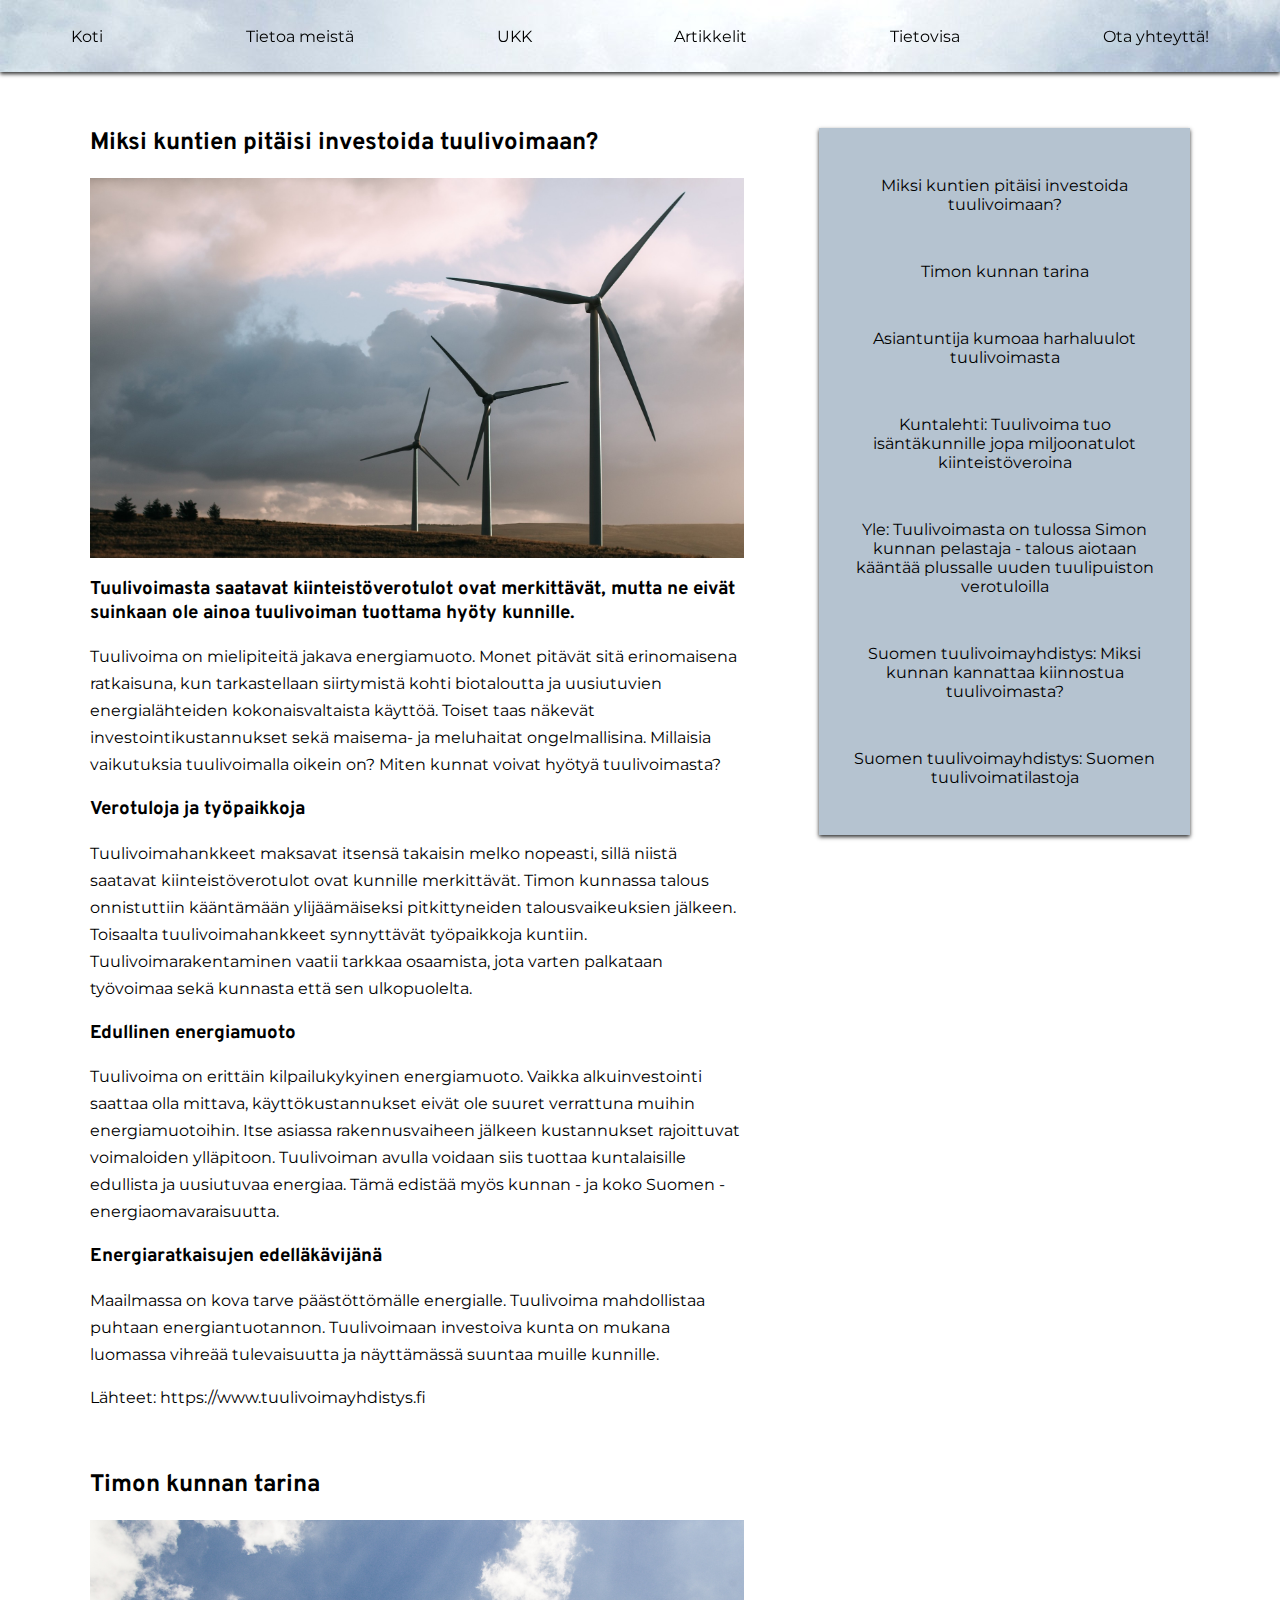
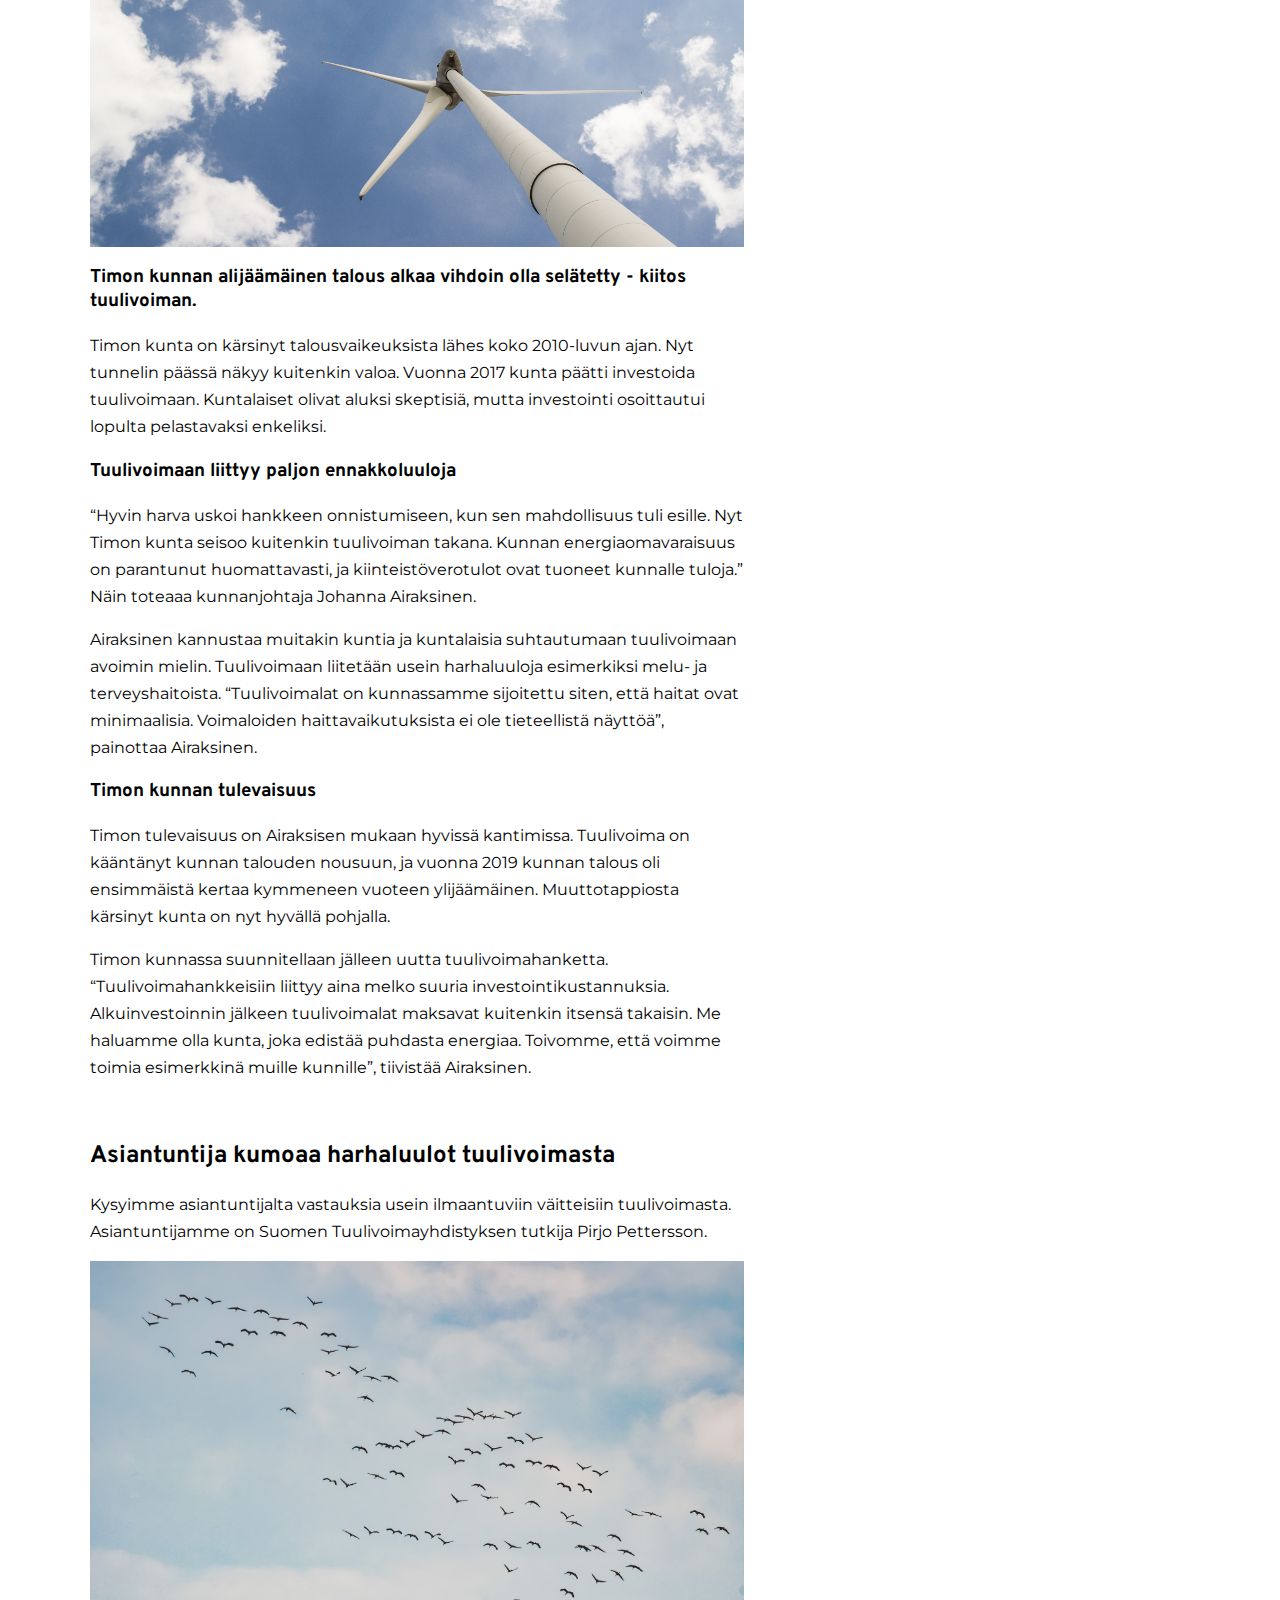
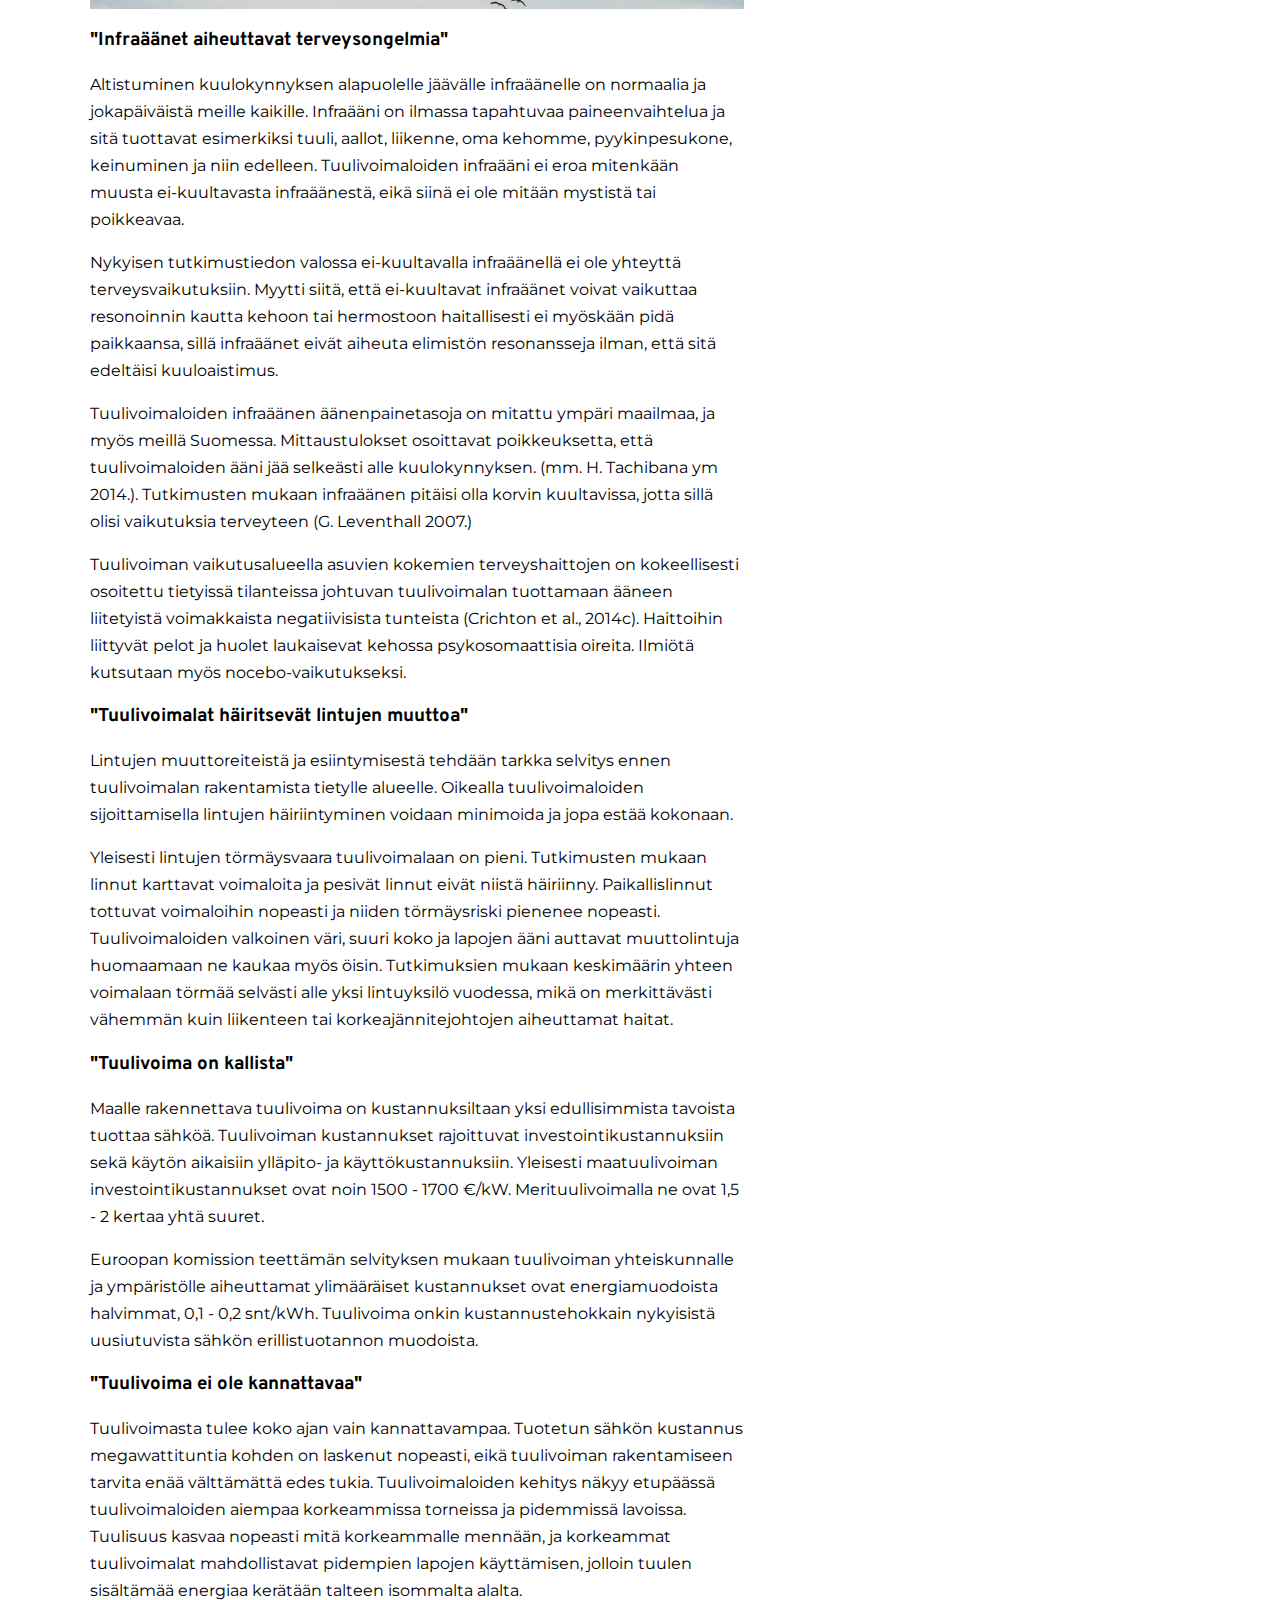
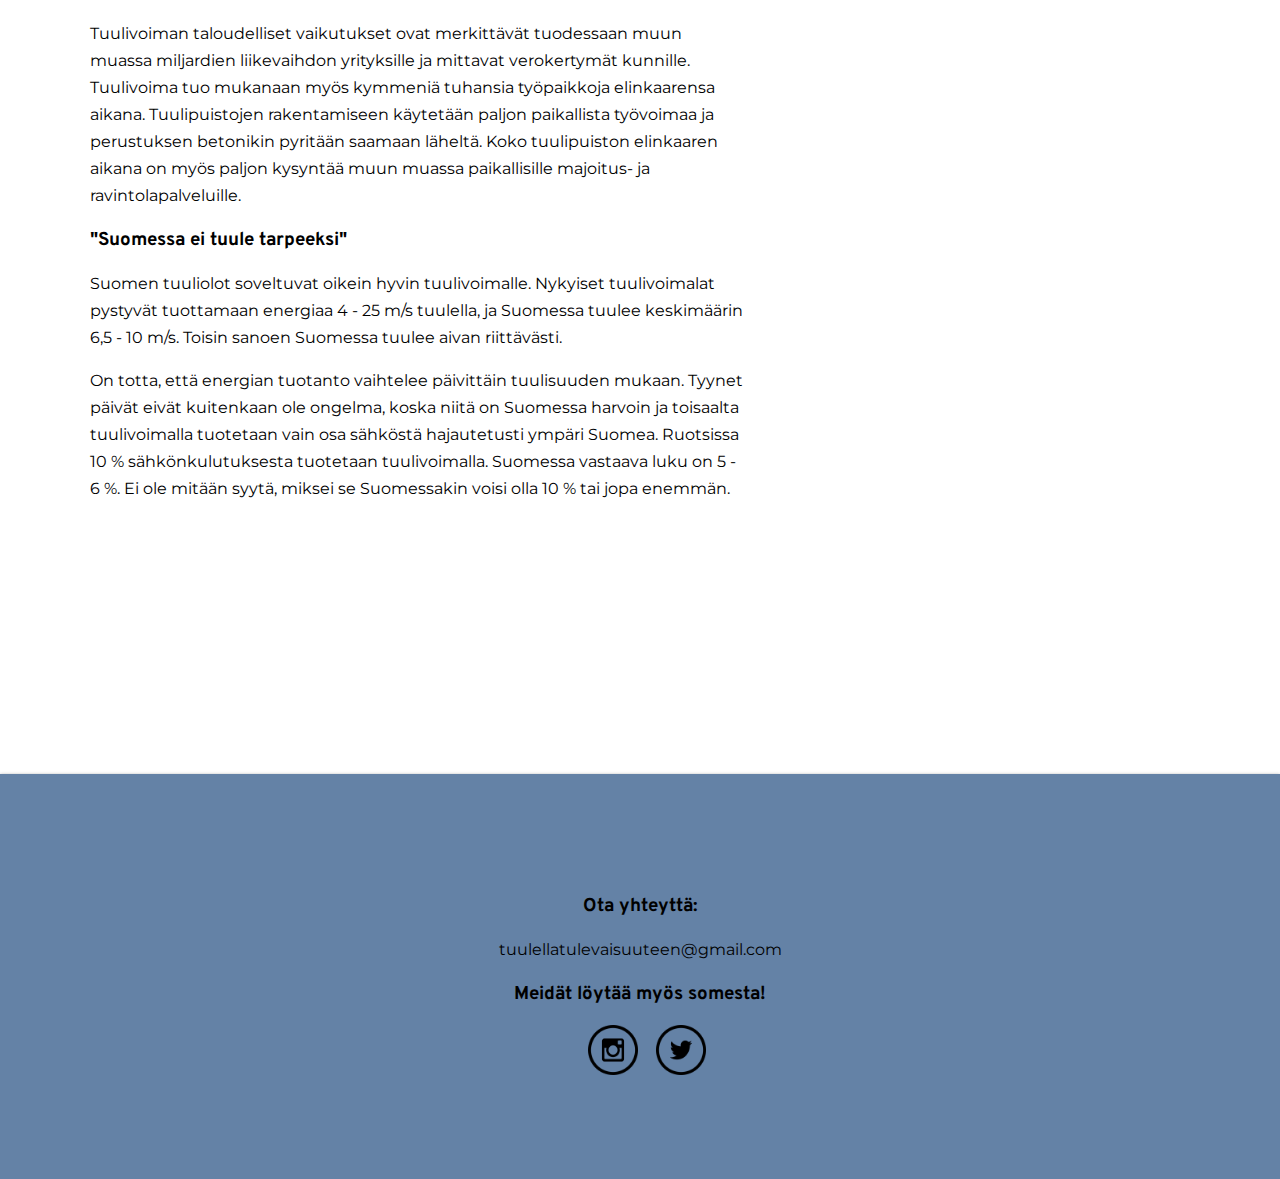
<file: artikkelit.html>
<!DOCTYPE HTML>
<html>

 <head>
    <link rel="stylesheet" type="text/css" href="styles.css" />
    <link href="https://fonts.googleapis.com/css2?family=Montserrat:ital,wght@0,100;0,200;0,300;0,400;0,500;0,600;0,700;0,800;0,900;1,100;1,200;1,300;1,400;1,500;1,600;1,700;1,800;1,900&family=Overpass:ital,wght@0,100;0,200;0,300;1,100;1,200;1,300&display=swap" rel="stylesheet">
    <meta name="viewport" content="width=device-width, initial-scale=1.0">
    <meta http-equiv="content-type" content="text/html; charset=utf-8"/>
     <link rel='icon' href='favicon.ico' type='image/x-icon'/>
     <title>Artikkelit</title>
 </head>

  <body>

     <header>
        <nav id="nav1">
            <div><a href="index.html">Koti</a></div>
            <div><a href="info.html">Tietoa meistä</a></div>
            <div><a href="ukk.html">UKK</a></div>
            <div><a href="artikkelit.html">Artikkelit</a></div>
            <div><a href="tietovisa.html">Tietovisa</a></div>
            <div><a href="#footercontent">Ota yhteyttä!</a></div>
          </nav>
     </header>

     <script>
        $(document).ready(function(){
        $("a").on('click', function(event) {
  
          if (this.hash !== "") {
            event.preventDefault();
  
            var hash = this.hash;
  
            $('html, body').animate({
              scrollTop: $(hash).offset().top
            }, 5000, function(){
  
              window.location.hash = hash;
            });
          }
        });
      });
      </script>

<div id="navBox">
  <div><a href="#artikkeli1">Miksi kuntien pitäisi investoida tuulivoimaan?</a></div>
  <div><a href="#artikkeli2">Timon kunnan tarina</a></div>  
  <div><a href="#artikkeli3">Asiantuntija kumoaa harhaluulot tuulivoimasta</a></div>
  <div><a href="https://kuntalehti.fi/uutiset/talous/tuulivoima-tuo-isantakunnille-jopa-miljoonatulot-kiinteistoveroina/">Kuntalehti: Tuulivoima tuo isäntäkunnille jopa miljoonatulot kiinteistöveroina</a></div>
  <div><a href="https://yle.fi/uutiset/3-11111607">Yle: Tuulivoimasta on tulossa Simon kunnan pelastaja - talous aiotaan kääntää plussalle uuden tuulipuiston verotuloilla</a></div>
  <div><a href="https://www.tuulivoimayhdistys.fi/tietoa-tuulivoimasta/tietopankki-tiiviisti-tarkeista-kysymyksista/tuulivoiman-hyodyt-kunnalle">Suomen tuulivoimayhdistys: Miksi kunnan kannattaa kiinnostua tuulivoimasta?</a></div>
  <div><a href="https://www.tuulivoimayhdistys.fi/tietoa-tuulivoimasta/tilastot">Suomen tuulivoimayhdistys: Suomen tuulivoimatilastoja</a></div>
</div>

      <div id="artikkelit">
        <div id="artikkeli1">
          <h2>Miksi kuntien pitäisi investoida tuulivoimaan?</h2>
          <img src="Kuvat/kunnanvoimala.jpg" id="kunnanvoimala" alt="Tuulivoimalat pellolla">
          <h3>Tuulivoimasta saatavat kiinteistöverotulot ovat merkittävät, mutta ne eivät suinkaan ole ainoa tuulivoiman tuottama hyöty kunnille.
          </h3>
          <p>Tuulivoima on mielipiteitä jakava energiamuoto. Monet pitävät sitä erinomaisena ratkaisuna, kun tarkastellaan siirtymistä kohti biotaloutta ja uusiutuvien energialähteiden kokonaisvaltaista käyttöä. Toiset taas näkevät investointikustannukset sekä maisema- ja meluhaitat ongelmallisina. Millaisia vaikutuksia tuulivoimalla oikein on? Miten kunnat voivat hyötyä tuulivoimasta?
          </p>
          <h3>Verotuloja ja työpaikkoja
          </h3>
          <p>Tuulivoimahankkeet maksavat itsensä takaisin melko nopeasti, sillä niistä saatavat kiinteistöverotulot ovat kunnille merkittävät. Timon kunnassa talous onnistuttiin kääntämään ylijäämäiseksi pitkittyneiden talousvaikeuksien jälkeen. Toisaalta tuulivoimahankkeet synnyttävät työpaikkoja kuntiin. Tuulivoimarakentaminen vaatii tarkkaa osaamista, jota varten palkataan työvoimaa sekä kunnasta että sen ulkopuolelta. 
          </p>
          <h3>Edullinen energiamuoto
          </h3>
          <p>Tuulivoima on erittäin kilpailukykyinen energiamuoto. Vaikka alkuinvestointi saattaa olla mittava, käyttökustannukset eivät ole suuret verrattuna muihin energiamuotoihin. Itse asiassa rakennusvaiheen jälkeen kustannukset rajoittuvat voimaloiden ylläpitoon. Tuulivoiman avulla voidaan siis tuottaa kuntalaisille edullista ja uusiutuvaa energiaa. Tämä edistää myös kunnan - ja koko Suomen - energiaomavaraisuutta.
          </p>
          <h3>Energiaratkaisujen edelläkävijänä
          </h3>
          <p>Maailmassa on kova tarve päästöttömälle energialle. Tuulivoima mahdollistaa puhtaan energiantuotannon. Tuulivoimaan investoiva kunta on mukana luomassa vihreää tulevaisuutta ja näyttämässä suuntaa muille kunnille.
          </p>
          <p>
            Lähteet: https://www.tuulivoimayhdistys.fi
          </p>
        </div>

        <div id="artikkeli2">
          <h2>Timon kunnan tarina</h2>
          <img src="Kuvat/timonvoimala.jpg" id="timonvoimala" alt="Tuulivoimala alakulmasta">
          <h3>Timon kunnan alijäämäinen talous alkaa vihdoin olla selätetty - kiitos tuulivoiman. 
          </h3>
          <p>Timon kunta on kärsinyt talousvaikeuksista lähes koko 2010-luvun ajan. Nyt tunnelin päässä näkyy kuitenkin valoa. Vuonna 2017 kunta päätti investoida tuulivoimaan. Kuntalaiset olivat aluksi skeptisiä, mutta investointi osoittautui lopulta pelastavaksi enkeliksi.
          </p>
          <h3>Tuulivoimaan liittyy paljon ennakkoluuloja
          </h3>
          <p>“Hyvin harva uskoi hankkeen onnistumiseen, kun sen mahdollisuus tuli esille. Nyt Timon kunta seisoo kuitenkin tuulivoiman takana. Kunnan energiaomavaraisuus on parantunut huomattavasti, ja kiinteistöverotulot ovat tuoneet kunnalle tuloja.” Näin toteaaa kunnanjohtaja Johanna Airaksinen.
          </p>
          <p>Airaksinen kannustaa muitakin kuntia ja kuntalaisia suhtautumaan tuulivoimaan avoimin mielin. Tuulivoimaan liitetään usein harhaluuloja esimerkiksi melu- ja terveyshaitoista. “Tuulivoimalat on kunnassamme sijoitettu siten, että haitat ovat minimaalisia. Voimaloiden haittavaikutuksista ei ole tieteellistä näyttöä”, painottaa Airaksinen.
          </p>
          <h3>Timon kunnan tulevaisuus
          </h3>
          <p>Timon tulevaisuus on Airaksisen mukaan hyvissä kantimissa. Tuulivoima on kääntänyt kunnan talouden nousuun, ja vuonna 2019 kunnan talous oli ensimmäistä kertaa kymmeneen vuoteen ylijäämäinen. Muuttotappiosta kärsinyt kunta on nyt hyvällä pohjalla. 
          </p>
          <p>Timon kunnassa suunnitellaan jälleen uutta tuulivoimahanketta. “Tuulivoimahankkeisiin liittyy aina melko suuria investointikustannuksia. Alkuinvestoinnin jälkeen tuulivoimalat maksavat kuitenkin itsensä takaisin. Me haluamme olla kunta, joka edistää puhdasta energiaa. Toivomme, että voimme toimia esimerkkinä muille kunnille”, tiivistää Airaksinen.
          </p>
        </div>

          <div id="artikkeli3">
            <h2>Asiantuntija kumoaa harhaluulot tuulivoimasta</h2>
            <p>Kysyimme asiantuntijalta vastauksia usein ilmaantuviin väitteisiin tuulivoimasta. Asiantuntijamme on Suomen Tuulivoimayhdistyksen tutkija Pirjo Pettersson. 
            </p>
            <img src="Kuvat/muuttolinnut.jpg" id="muuttolinnut" alt="Muuttolinnut">
            <h3>"Infraäänet aiheuttavat terveysongelmia"
            </h3>
            <p>Altistuminen kuulokynnyksen alapuolelle jäävälle infraäänelle on normaalia ja jokapäiväistä meille kaikille. Infraääni on ilmassa tapahtuvaa paineenvaihtelua ja sitä tuottavat esimerkiksi tuuli, aallot, liikenne, oma kehomme, pyykinpesukone, keinuminen ja niin edelleen. Tuulivoimaloiden infraääni ei eroa mitenkään muusta ei-kuultavasta infraäänestä, eikä siinä ei ole mitään mystistä tai poikkeavaa.
            </p>
            <p>Nykyisen tutkimustiedon valossa ei-kuultavalla infraäänellä ei ole yhteyttä terveysvaikutuksiin. Myytti siitä, että ei-kuultavat infraäänet voivat vaikuttaa resonoinnin kautta kehoon tai hermostoon haitallisesti ei myöskään pidä paikkaansa, sillä infraäänet eivät aiheuta elimistön resonansseja ilman, että sitä edeltäisi kuuloaistimus.
            </p>
            <p>Tuulivoimaloiden infraäänen äänenpainetasoja on mitattu ympäri maailmaa, ja myös meillä Suomessa. Mittaustulokset osoittavat poikkeuksetta, että tuulivoimaloiden ääni jää selkeästi alle kuulokynnyksen. (mm. H. Tachibana ym 2014.). Tutkimusten mukaan infraäänen pitäisi olla korvin kuultavissa, jotta sillä olisi vaikutuksia terveyteen (G. Leventhall 2007.)
            </p>
            <p>Tuulivoiman vaikutusalueella asuvien kokemien terveyshaittojen on kokeellisesti osoitettu tietyissä tilanteissa johtuvan tuulivoimalan tuottamaan ääneen liitetyistä voimakkaista negatiivisista tunteista (Crichton et al., 2014c). Haittoihin liittyvät pelot ja huolet laukaisevat kehossa psykosomaattisia oireita. Ilmiötä kutsutaan myös nocebo-vaikutukseksi. 
            </p>
            <h3>"Tuulivoimalat häiritsevät lintujen muuttoa"
            </h3>
            <p>Lintujen muuttoreiteistä ja esiintymisestä tehdään tarkka selvitys ennen tuulivoimalan rakentamista tietylle alueelle. Oikealla tuulivoimaloiden sijoittamisella lintujen häiriintyminen voidaan minimoida ja jopa estää kokonaan.
            </p>
            <p>Yleisesti lintujen törmäysvaara tuulivoimalaan on pieni. Tutkimusten mukaan linnut karttavat voimaloita ja pesivät linnut eivät niistä häiriinny. Paikallislinnut tottuvat voimaloihin nopeasti ja niiden törmäysriski pienenee nopeasti. Tuulivoimaloiden valkoinen väri, suuri koko ja lapojen ääni auttavat muuttolintuja huomaamaan ne kaukaa myös öisin. Tutkimuksien mukaan keskimäärin yhteen voimalaan törmää selvästi alle yksi lintuyksilö vuodessa, mikä on merkittävästi vähemmän kuin liikenteen tai korkeajännitejohtojen aiheuttamat haitat.
            </p>
            <h3>"Tuulivoima on kallista"
            </h3>
            <p>Maalle rakennettava tuulivoima on kustannuksiltaan yksi edullisimmista tavoista tuottaa sähköä. Tuulivoiman kustannukset rajoittuvat investointikustannuksiin sekä käytön aikaisiin ylläpito- ja käyttökustannuksiin. Yleisesti maatuulivoiman investointikustannukset ovat noin 1500 - 1700 €/kW. Merituulivoimalla ne ovat 1,5 - 2 kertaa yhtä suuret. 
            </p>
            <p>Euroopan komission teettämän selvityksen mukaan tuulivoiman yhteiskunnalle ja ympäristölle aiheuttamat ylimääräiset kustannukset ovat energiamuodoista halvimmat, 0,1 - 0,2 snt/kWh. Tuulivoima onkin kustannustehokkain nykyisistä uusiutuvista sähkön erillistuotannon muodoista.
            </p>
            <h3>"Tuulivoima ei ole kannattavaa"
            </h3>
            <p>Tuulivoimasta tulee koko ajan vain kannattavampaa. Tuotetun sähkön kustannus megawattituntia kohden on laskenut nopeasti, eikä tuulivoiman rakentamiseen tarvita enää välttämättä edes tukia. Tuulivoimaloiden kehitys näkyy etupäässä tuulivoimaloiden aiempaa korkeammissa torneissa ja pidemmissä lavoissa. Tuulisuus kasvaa nopeasti mitä korkeammalle mennään, ja korkeammat tuulivoimalat mahdollistavat pidempien lapojen käyttämisen, jolloin tuulen sisältämää energiaa kerätään talteen isommalta alalta.
            </p>
            <p>Tuulivoiman taloudelliset vaikutukset ovat merkittävät tuodessaan muun muassa miljardien liikevaihdon yrityksille ja mittavat verokertymät kunnille. Tuulivoima tuo mukanaan myös kymmeniä tuhansia työpaikkoja elinkaarensa aikana. Tuulipuistojen rakentamiseen käytetään paljon paikallista työvoimaa ja perustuksen betonikin pyritään saamaan läheltä. Koko tuulipuiston elinkaaren aikana on myös paljon kysyntää muun muassa paikallisille majoitus- ja ravintolapalveluille.
            </p>
            <h3>"Suomessa ei tuule tarpeeksi"
            </h3>
            <p>Suomen tuuliolot soveltuvat oikein hyvin tuulivoimalle. Nykyiset tuulivoimalat pystyvät tuottamaan energiaa 4 - 25 m/s tuulella, ja Suomessa tuulee keskimäärin 6,5 - 10 m/s. Toisin sanoen Suomessa tuulee aivan riittävästi.
            </p>
            <p>On totta, että energian tuotanto vaihtelee päivittäin tuulisuuden mukaan. Tyynet päivät eivät kuitenkaan ole ongelma, koska niitä on Suomessa harvoin ja toisaalta tuulivoimalla tuotetaan vain osa sähköstä hajautetusti ympäri Suomea. Ruotsissa 10 % sähkönkulutuksesta tuotetaan tuulivoimalla. Suomessa vastaava luku on 5 - 6 %. Ei ole mitään syytä, miksei se Suomessakin voisi olla 10 % tai jopa enemmän.
            </p>
          </div>
      </div>

      <footer>
    <div id="footercontent">
        <h3>Ota yhteyttä:</h3>
        <p>tuulellatulevaisuuteen@gmail.com</p>
        <h3>Meidät löytää myös somesta!</h3>
          <div id="somelogot">
            <a href="https://www.instagram.com/tuulellatulevaisuuteen/"><img src="Kuvat/instagram.png" id="ig" alt="IG"></a>
            <a href="https://twitter.com/tuulikampanja"><img src="Kuvat/twitter.png" id="twitter" alt="Twitter"></a>
         </div>
      </div>
  </footer>

  </body>

</html>
</file>
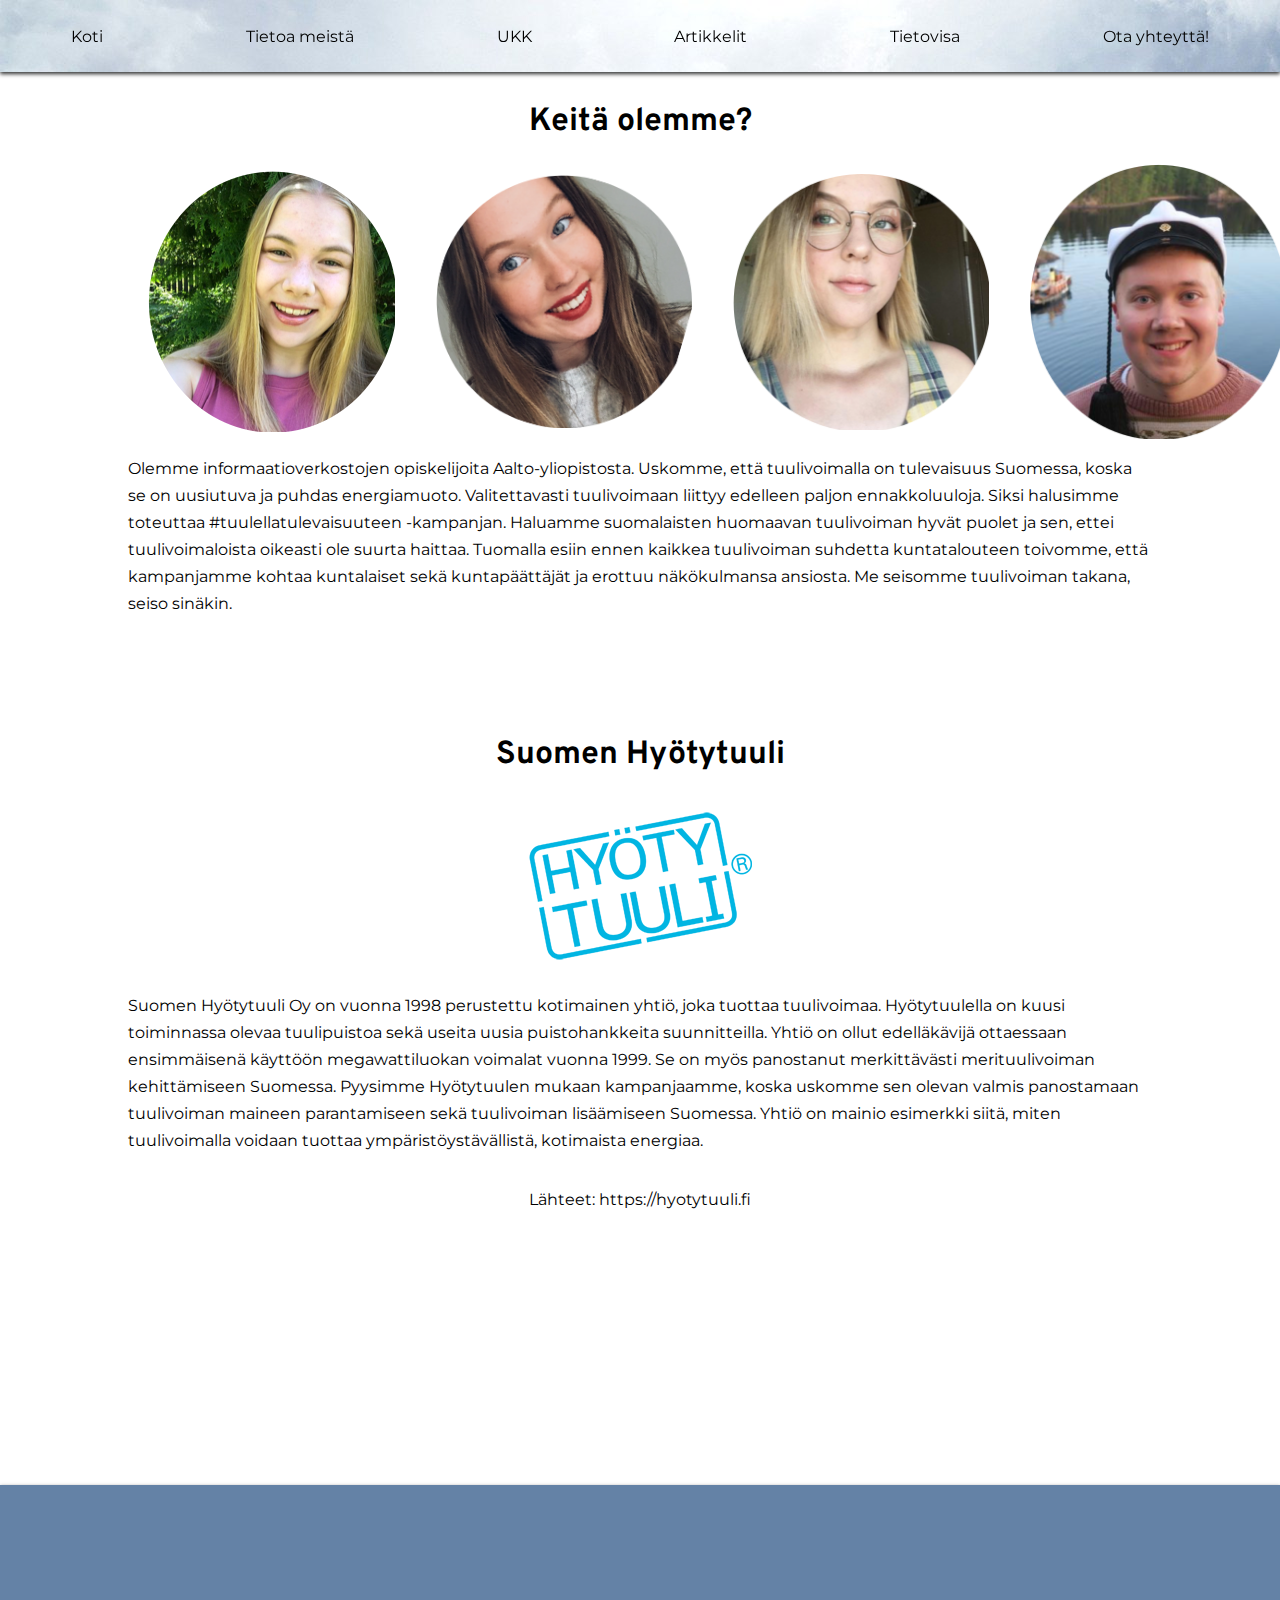
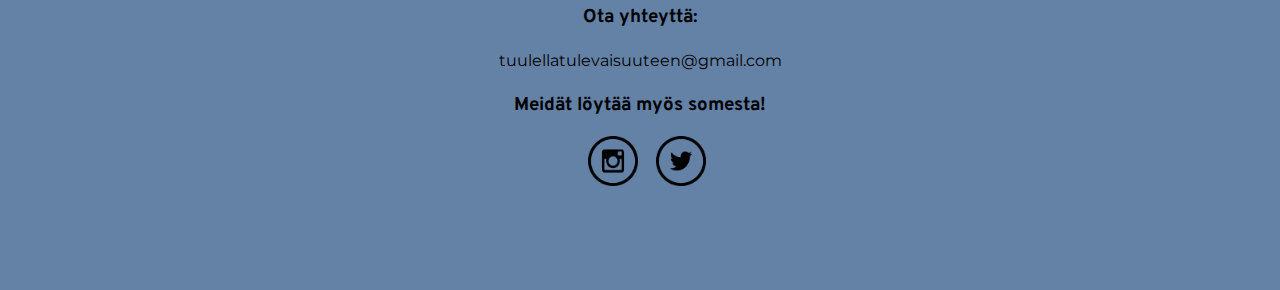
<file: info.html>
<!DOCTYPE HTML>
<html>

 <head>
    <link rel="stylesheet" type="text/css" href="styles.css" />
    <link href="https://fonts.googleapis.com/css2?family=Montserrat:ital,wght@0,100;0,200;0,300;0,400;0,500;0,600;0,700;0,800;0,900;1,100;1,200;1,300;1,400;1,500;1,600;1,700;1,800;1,900&family=Overpass:ital,wght@0,100;0,200;0,300;1,100;1,200;1,300&display=swap" rel="stylesheet">
    <meta name="viewport" content="width=device-width, initial-scale=1.0">
    <meta http-equiv="content-type" content="text/html; charset=utf-8"/>
     <link rel='icon' href='favicon.ico' type='image/x-icon'/>
     <title>Tietoa meistä</title>
 </head>

  <body>

     <header>
        <nav id="nav1">
            <div><a href="index.html">Koti</a></div>
            <div><a href="info.html">Tietoa meistä</a></div>
            <div><a href="ukk.html">UKK</a></div>
            <div><a href="artikkelit.html">Artikkelit</a></div>
            <div><a href="tietovisa.html">Tietovisa</a></div>
            <div><a href="#footercontent">Ota yhteyttä!</a></div>
          </nav>
     </header>

     <script>
        $(document).ready(function(){
        $("a").on('click', function(event) {
  
          if (this.hash !== "") {
            event.preventDefault();
  
            var hash = this.hash;
  
            $('html, body').animate({
              scrollTop: $(hash).offset().top
            }, 5000, function(){
  
              window.location.hash = hash;
            });
          }
        });
      });
      </script>

      <div id="text">
        <h1>
          Keitä olemme?
        </h1>

        <div id="page">
          <img src="Kuvat/Elsi.png" alt="Elsi"/>
          <img src="Kuvat/Emmi.png" alt="Emmi"/>
          <img src="Kuvat/Inkeri.png" alt="Inkeri"/>
          <img src="Kuvat/Lassi.png" alt="Lassi"/>
        </div>

        <p>
          Olemme informaatioverkostojen opiskelijoita Aalto-yliopistosta. 
          Uskomme, että tuulivoimalla on tulevaisuus Suomessa, koska se on 
          uusiutuva ja puhdas energiamuoto. Valitettavasti tuulivoimaan liittyy 
          edelleen paljon ennakkoluuloja. Siksi halusimme toteuttaa 
          #tuulellatulevaisuuteen -kampanjan. Haluamme suomalaisten huomaavan 
          tuulivoiman hyvät puolet ja sen, ettei tuulivoimaloista oikeasti ole 
          suurta haittaa. Tuomalla esiin ennen kaikkea tuulivoiman suhdetta kuntatalouteen 
          toivomme, että kampanjamme kohtaa kuntalaiset sekä kuntapäättäjät ja erottuu 
          näkökulmansa ansiosta. Me seisomme tuulivoiman takana, seiso sinäkin.
        </p>

          <h1>
            Suomen Hyötytuuli
          </h1>

          <p>
            <img src="Kuvat/Hyotytuuli.png" alt="logo"/>
          </p>

          <p>
            Suomen Hyötytuuli Oy on vuonna 1998 perustettu kotimainen yhtiö, 
            joka tuottaa tuulivoimaa. Hyötytuulella on kuusi toiminnassa olevaa 
            tuulipuistoa sekä useita uusia puistohankkeita suunnitteilla. 
            Yhtiö on ollut edelläkävijä ottaessaan ensimmäisenä käyttöön 
            megawattiluokan voimalat vuonna 1999. Se on myös panostanut merkittävästi 
            merituulivoiman kehittämiseen Suomessa. Pyysimme Hyötytuulen  mukaan kampanjaamme, 
            koska uskomme sen olevan valmis panostamaan tuulivoiman maineen parantamiseen 
            sekä tuulivoiman lisäämiseen Suomessa. Yhtiö on mainio esimerkki siitä, miten 
            tuulivoimalla voidaan tuottaa ympäristöystävällistä, kotimaista energiaa.
        </p>
        <p>
          Lähteet: https://hyotytuuli.fi
        </p>

      </div>

  <footer>
    <div id="footercontent">
        <h3>Ota yhteyttä:</h3>
        <p>tuulellatulevaisuuteen@gmail.com</p>
        <h3>Meidät löytää myös somesta!</h3>
          <div id="somelogot">
            <a href="https://www.instagram.com/tuulellatulevaisuuteen/"><img src="Kuvat/instagram.png" id="ig" alt="IG"></a>
            <a href="https://twitter.com/tuulikampanja"><img src="Kuvat/twitter.png" id="twitter" alt="Twitter"></a>
         </div>
      </div>
  </footer>

  </body>
  
</html>
</file>
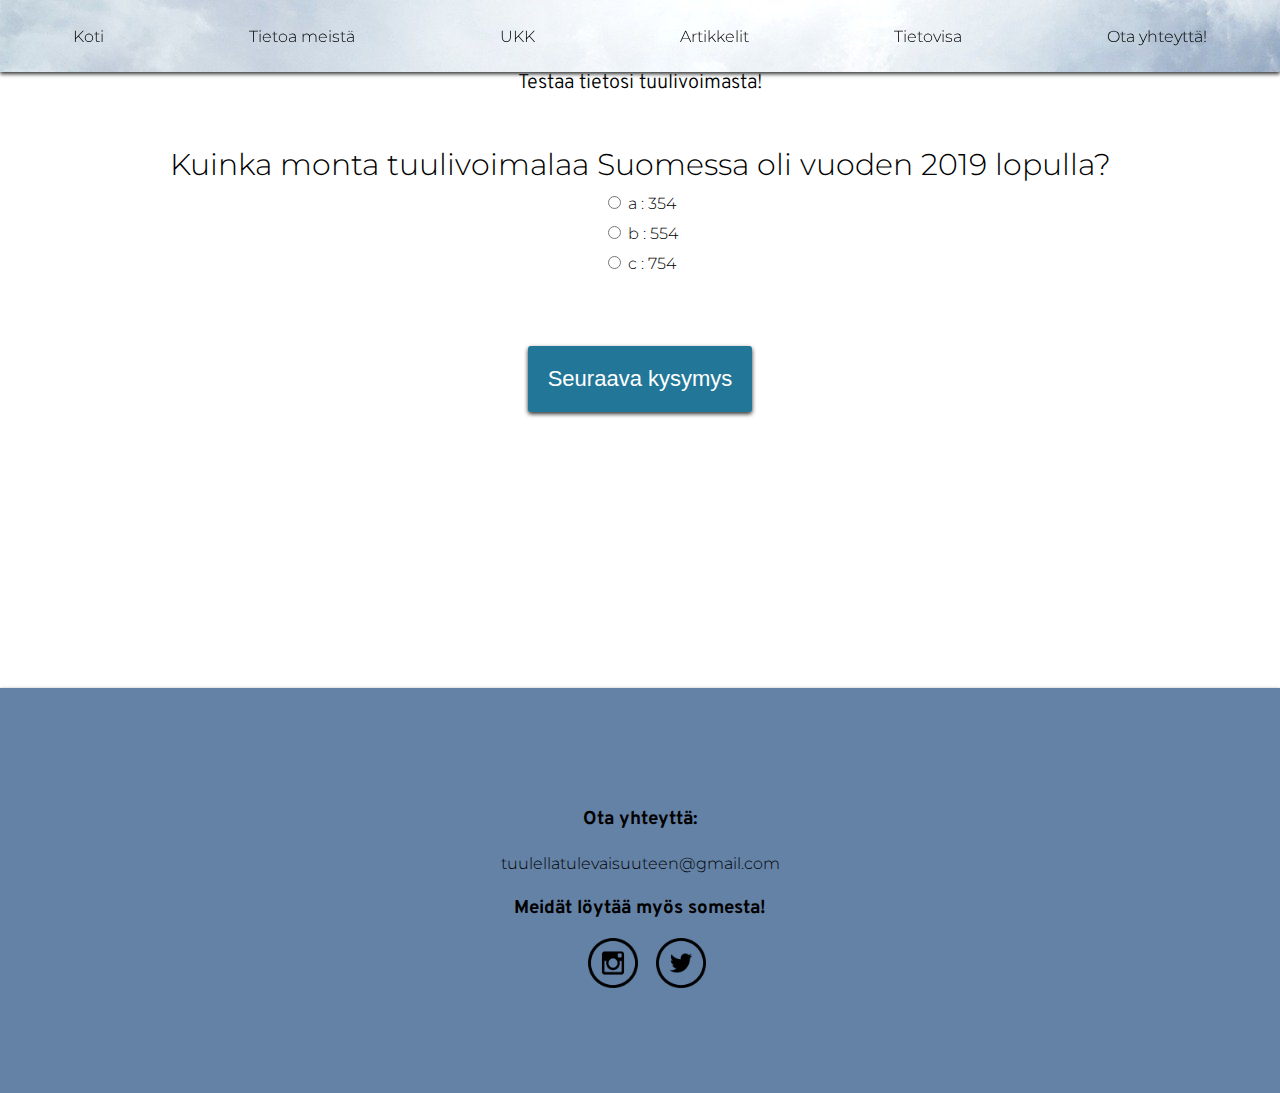
<file: tietovisa.html>
<!DOCTYPE html>
<html lang="fi">

    <head>
        <style>
            body{
                font-size: 20px;
                font-weight: 300;
                text-align: center;
            }
            h1{
                font-weight: 300;
                margin: 0px;
                padding: 10px;
                padding-top: 70px;
                font-size: 20px;
            }
            .question{
                font-size: 30px;
                margin-bottom: 10px;
            }
            .answers {
                margin-bottom: 20px;
                text-align: left;
                display: inline-block;
            }
            .answers label{
                display: block;
                margin-bottom: 10px;
            }
            button{
                font-size: 22px;
                background-color: #279;
                color: #fff;
                border: 0px;
                border-radius: 3px;
                padding: 20px;
                cursor: pointer;
                margin-bottom: 20px;
                box-shadow: 0px 2px 4px #2D2E2E;

            }
            button:hover{
                background-color: #38a;
            }

            .slide{
                position: absolute;
                left: 0px;
                top: 0px;
                width: 100%;
                z-index: 1;
                opacity: 0;
                transition: opacity 0.5s;
            }
            .active-slide{
                opacity: 1;
                z-index: 2;
            }
            .quiz-container{
                position: relative;
                height: 200px;
                margin-top: 40px;
            }
        </style>
        <link rel="stylesheet" type="text/css" href="styles.css" />
        <link href="https://fonts.googleapis.com/css2?family=Montserrat:ital,wght@0,100;0,200;0,300;0,400;0,500;0,600;0,700;0,800;0,900;1,100;1,200;1,300;1,400;1,500;1,600;1,700;1,800;1,900&family=Overpass:ital,wght@0,100;0,200;0,300;1,100;1,200;1,300&display=swap" rel="stylesheet">
        <meta charset="UTF-8">
        <title>Tietovisa</title>
        <meta name="viewport" content="width=device-width, initial-scale=1.0">
        <meta http-equiv="content-type" content="text/html; charset=utf-8"/>
        <link rel='icon' href='favicon.ico' type='image/x-icon'/>
    </head>

    <body>

        <header>
            <nav id="nav1">
                <div><a href="index.html">Koti</a></div>
                <div><a href="info.html">Tietoa meistä</a></div>
                <div><a href="ukk.html">UKK</a></div>
                <div><a href="artikkelit.html">Artikkelit</a></div>
                <div><a href="tietovisa.html">Tietovisa</a></div>
                <div><a href="#footercontent">Ota yhteyttä!</a></div>
            </nav>
        </header>
        <script>
            $(document).ready(function(){
                $("a").on('click', function(event) {

                    if (this.hash !== "") {
                        event.preventDefault();

                        var hash = this.hash;

                        $('html, body').animate({
                            scrollTop: $(hash).offset().top
                        }, 5000, function(){

                            window.location.hash = hash;
                        });
                    }
                });
            });
        </script>
        <h1>Testaa tietosi tuulivoimasta!</h1>
        <div class="quiz-container">
            <div id="quiz"></div>
        </div>
        <button id="previous">Edellinen kysymys</button>
        <button id="next">Seuraava kysymys</button>
        <button id="submit">Tarkista vastaukset</button>
        <div id="results"></div>
        <script>
            (function(){
                function buildQuiz(){
                    const output = [];

                    myQuestions.forEach(
                        (currentQuestion, questionNumber) => {

                            const answers = [];

                            for(let option in currentQuestion.answers){

                                answers.push(
                                    `<label>
                                        <input type="radio" name="question${questionNumber}" value="${option}">
                                        ${option} :
                                        ${currentQuestion.answers[option]}
                                    </label>`
                                );
                            }

                            output.push(
                                `<div class="slide">
                                    <div class="question"> ${currentQuestion.question} </div>
                                    <div class="answers"> ${answers.join("")} </div>
                                </div>`
                            );
                        }
                    );

                    quizContainer.innerHTML = output.join('');
                }

                function showResults(){

                    const answerContainers = quizContainer.querySelectorAll('.answers');

                    let numCorrect = 0;

                    myQuestions.forEach( (currentQuestion, questionNumber) => {

                        const answerContainer = answerContainers[questionNumber];
                        const selector = `input[name=question${questionNumber}]:checked`;
                        const userAnswer = (answerContainer.querySelector(selector) || {}).value;

                        if(userAnswer === currentQuestion.correctAnswer){
                            numCorrect++;
                            answerContainers[questionNumber].style.color = 'lightgreen';
                        }
                        else{
                            answerContainers[questionNumber].style.color = 'red';
                        }
                    });

                    resultsContainer.innerHTML = `Sait ${numCorrect} pistettä ${myQuestions.length}:sta`;
                }

                function showSlide(n) {
                    slides[currentSlide].classList.remove('active-slide');
                    slides[n].classList.add('active-slide');
                    currentSlide = n;
                    if(currentSlide === 0){
                        previousButton.style.display = 'none';
                    }
                    else{
                        previousButton.style.display = 'inline-block';
                    }
                    if(currentSlide === slides.length-1){
                        nextButton.style.display = 'none';
                        submitButton.style.display = 'inline-block';
                    }
                    else{
                        nextButton.style.display = 'inline-block';
                        submitButton.style.display = 'none';
                    }
                }

                function showNextSlide() {
                    showSlide(currentSlide + 1);
                }

                function showPreviousSlide() {
                    showSlide(currentSlide - 1);
                }

                const quizContainer = document.getElementById('quiz');
                const resultsContainer = document.getElementById('results');
                const submitButton = document.getElementById('submit');
                const myQuestions = [
                    {
                        question: "Kuinka monta tuulivoimalaa Suomessa oli vuoden 2019 lopulla?",
                        answers: {
                            a: "354",
                            b: "554",
                            c: "754"
                        },
                        correctAnswer: "c"
                    },
                    {
                        question: "Mihin vuodenaikaan Suomessa tuulee eniten",
                        answers: {
                            a: "Kesällä",
                            b: "Syksyllä",
                            c: "Talvella"
                        },
                        correctAnswer: "c"
                    },
                    {
                        question: "Kuinka suuri osuus Suomen energiankulutuksesta katetaan tuulivoimalla?",
                        answers: {
                            a: "5-6%",
                            b: "9-10%",
                            c: "12-13%"
                        },
                        correctAnswer: "a"
                    },
                    {
                        question: "Aiheuttaako tuulivoimalan infraääni terveysongelmia?",
                        answers: {
                            a: "Kyllä",
                            b: "Ei"
                        },
                        correctAnswer: "b"
                    },
                    {
                        question: "Mikä seuraavista on uusiutuva energianlähde?",
                        answers: {
                            a: "Turve",
                            b: "Tuulivoima",
                            c: "Kivihiili"
                        },
                        correctAnswer: "b"
                    }
                ];

                buildQuiz();

                const previousButton = document.getElementById("previous");
                const nextButton = document.getElementById("next");
                const slides = document.querySelectorAll(".slide");
                let currentSlide = 0;

                showSlide(currentSlide);

                submitButton.addEventListener('click', showResults);
                previousButton.addEventListener("click", showPreviousSlide);
                nextButton.addEventListener("click", showNextSlide);
            })();
        </script>



        <footer>
            <div id="footercontent">
                <h3>Ota yhteyttä:</h3>
                <p>tuulellatulevaisuuteen@gmail.com</p>
                <h3>Meidät löytää myös somesta!</h3>
                <div id="somelogot">
                    <a href="https://www.instagram.com/tuulellatulevaisuuteen/"><img src="Kuvat/instagram.png" id="ig" alt="IG"></a>
                    <a href="https://twitter.com/tuulikampanja"><img src="Kuvat/twitter.png" id="twitter" alt="Twitter"></a>
                </div>
            </div>
        </footer>

    </body>

</html>
</file>
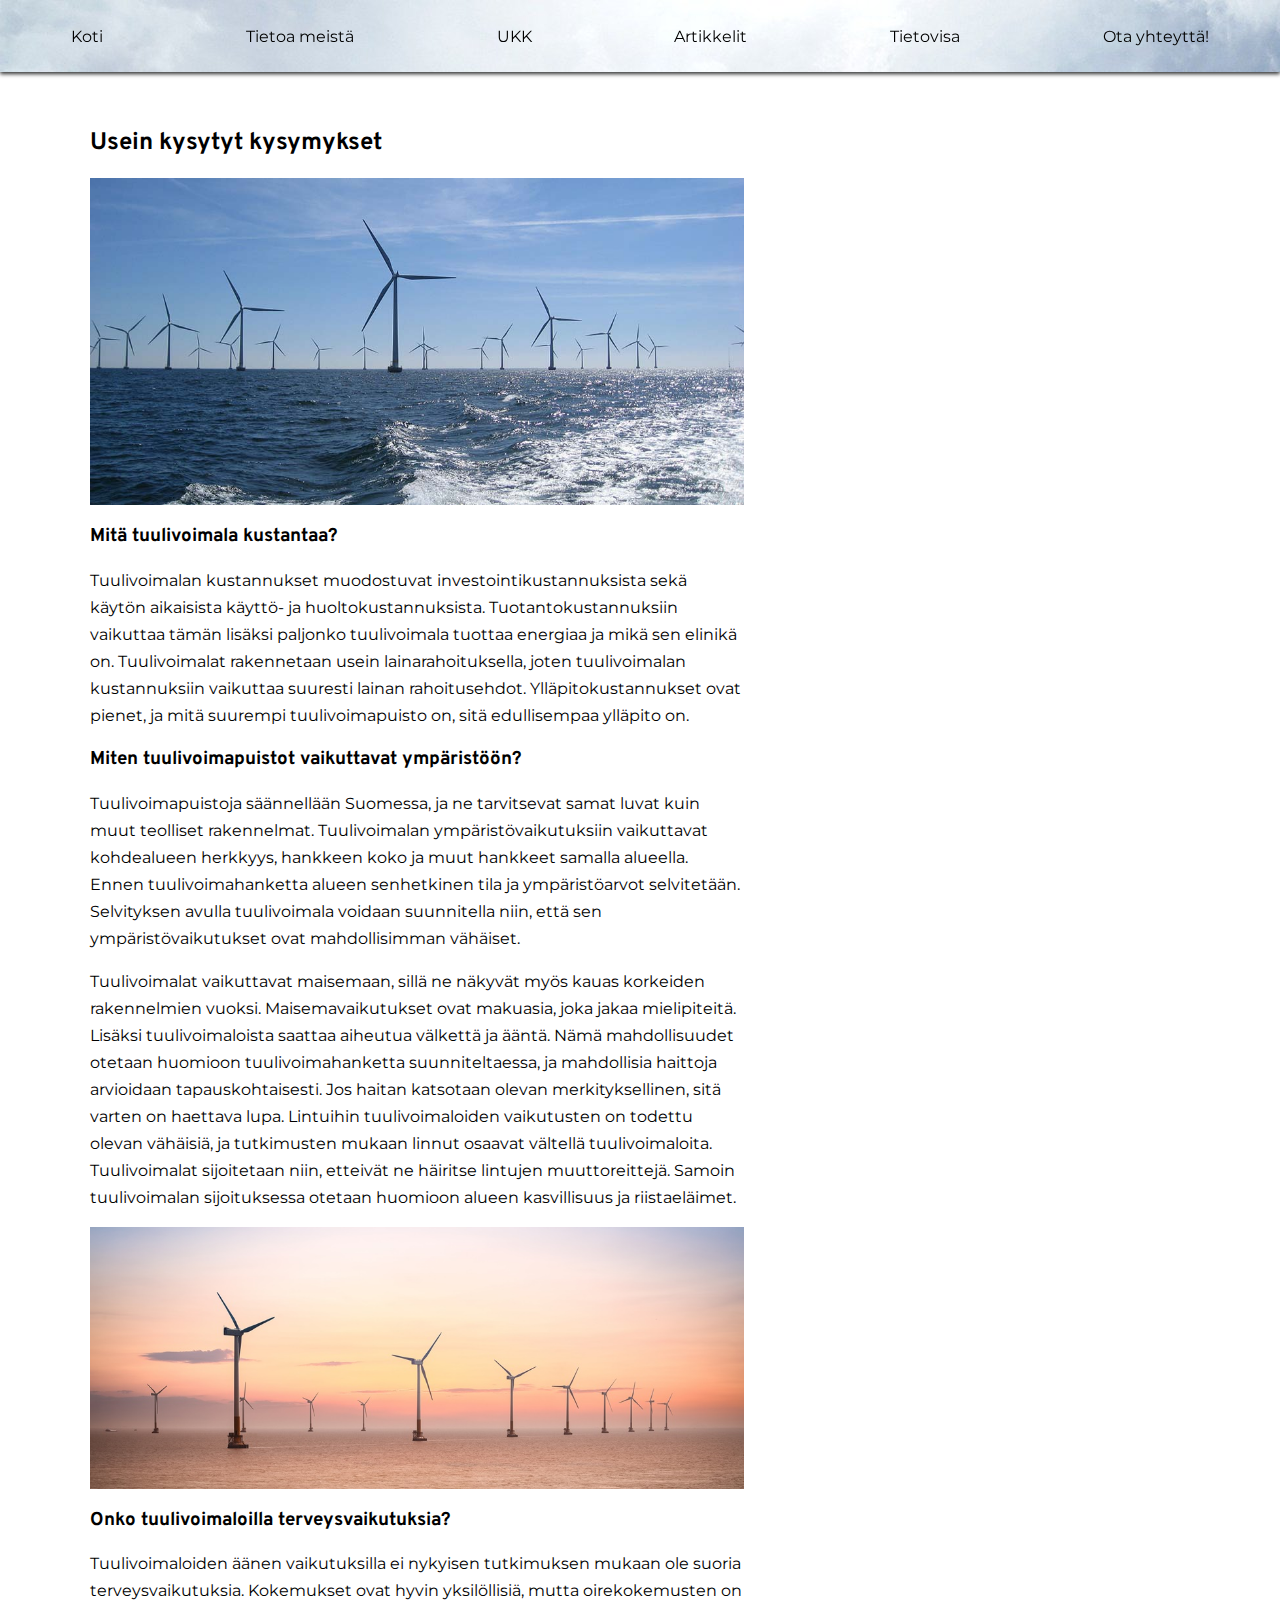
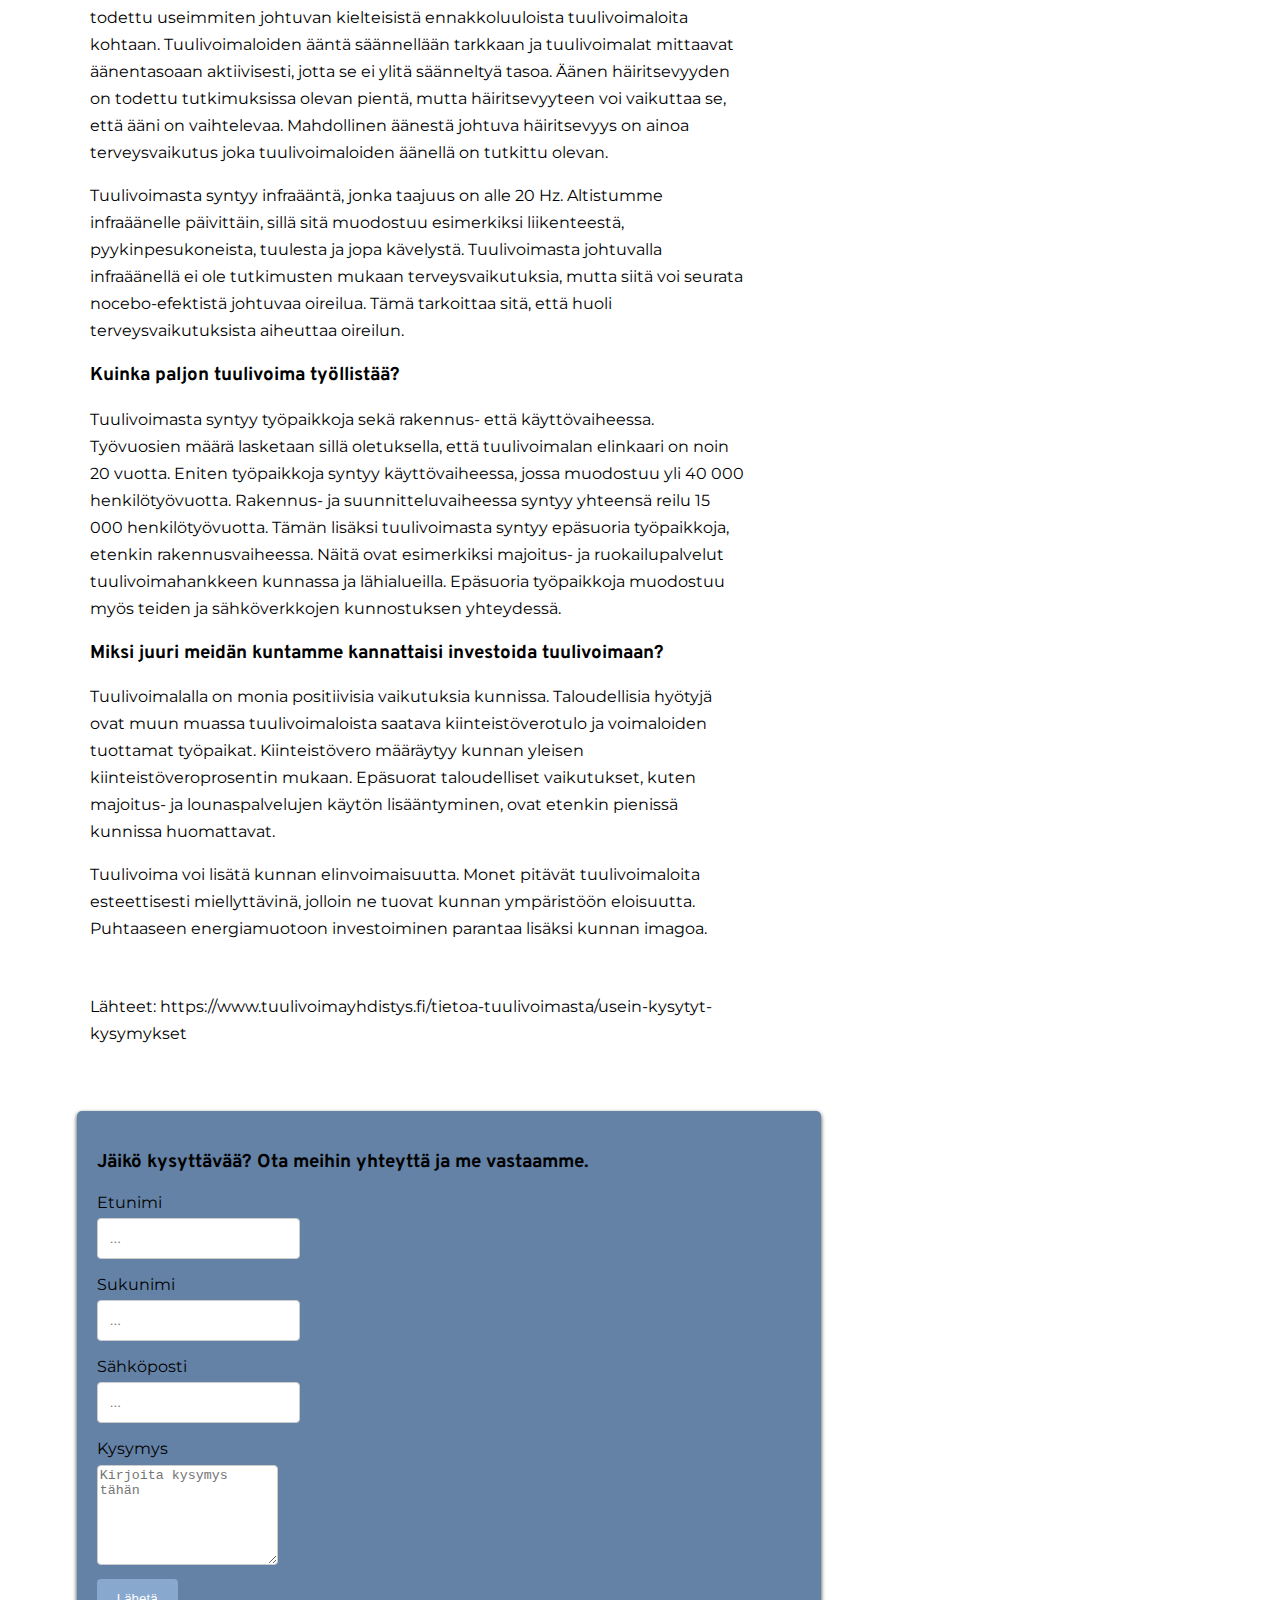
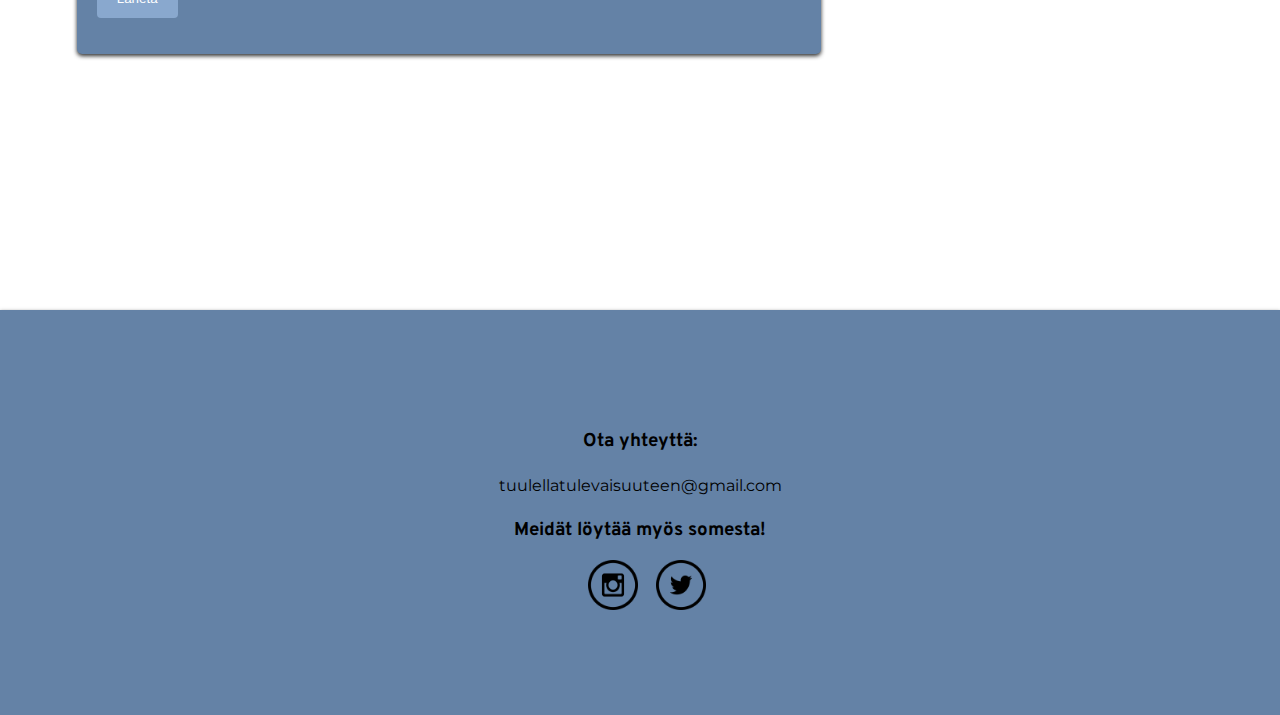
<file: ukk.html>
<!DOCTYPE HTML>
<html>

 <head>
    <link rel="stylesheet" type="text/css" href="styles.css" />
    <link href="https://fonts.googleapis.com/css2?family=Montserrat:ital,wght@0,100;0,200;0,300;0,400;0,500;0,600;0,700;0,800;0,900;1,100;1,200;1,300;1,400;1,500;1,600;1,700;1,800;1,900&family=Overpass:ital,wght@0,100;0,200;0,300;1,100;1,200;1,300&display=swap" rel="stylesheet">
    <meta name="viewport" content="width=device-width, initial-scale=1.0">
    <meta http-equiv="content-type" content="text/html; charset=utf-8" />
     <link rel='icon' href='favicon.ico' type='image/x-icon'/>
     <title>UKK</title>
 </head>

  <body>

     <header>
        <nav id="nav1">
            <div><a href="index.html">Koti</a></div>
            <div><a href="info.html">Tietoa meistä</a></div>
            <div><a href="ukk.html">UKK</a></div>
            <div><a href="artikkelit.html">Artikkelit</a></div>
            <div><a href="tietovisa.html">Tietovisa</a></div>
            <div><a href="#footercontent">Ota yhteyttä!</a></div>
          </nav>
     </header>

     <script>
        $(document).ready(function(){
        $("a").on('click', function(event) {
  
          if (this.hash !== "") {
            event.preventDefault();
  
            var hash = this.hash;
  
            $('html, body').animate({
              scrollTop: $(hash).offset().top
            }, 5000, function(){
  
              window.location.hash = hash;
            });
          }
        });
      });

        function thankyou() {
            alert("Kiitos viestistäsi, palaamme asiaan mahdollisimman pian!");
        }
      </script>

<div id="ukk">
  <h2>Usein kysytyt kysymykset</h2>
  <img src="Kuvat/ukk.jpg" alt="image">
  <div id="kysymys1">
    <h3>Mitä tuulivoimala kustantaa?</h3>
    <p>Tuulivoimalan kustannukset muodostuvat investointikustannuksista sekä käytön aikaisista käyttö- ja huoltokustannuksista. Tuotantokustannuksiin vaikuttaa tämän lisäksi paljonko tuulivoimala tuottaa energiaa ja mikä sen elinikä on. Tuulivoimalat rakennetaan usein lainarahoituksella, joten tuulivoimalan kustannuksiin vaikuttaa suuresti lainan rahoitusehdot. Ylläpitokustannukset ovat pienet, ja mitä suurempi tuulivoimapuisto on, sitä edullisempaa ylläpito on. </p>
  </div>
  <div id="kysymys2">
    <h3>Miten tuulivoimapuistot vaikuttavat ympäristöön?</h3>
    <p>Tuulivoimapuistoja säännellään Suomessa, ja ne tarvitsevat samat luvat kuin muut teolliset rakennelmat. Tuulivoimalan ympäristövaikutuksiin vaikuttavat kohdealueen herkkyys, hankkeen koko ja muut hankkeet samalla alueella. Ennen tuulivoimahanketta alueen senhetkinen tila ja ympäristöarvot selvitetään. Selvityksen avulla tuulivoimala voidaan suunnitella niin, että sen ympäristövaikutukset ovat mahdollisimman vähäiset. </p>
    <p>Tuulivoimalat vaikuttavat maisemaan, sillä ne näkyvät myös kauas korkeiden rakennelmien vuoksi. Maisemavaikutukset ovat makuasia, joka jakaa mielipiteitä. Lisäksi tuulivoimaloista saattaa aiheutua välkettä ja ääntä. Nämä mahdollisuudet otetaan huomioon tuulivoimahanketta suunniteltaessa, ja mahdollisia haittoja arvioidaan tapauskohtaisesti. Jos haitan katsotaan olevan merkityksellinen, sitä varten on haettava lupa. Lintuihin tuulivoimaloiden vaikutusten on todettu olevan vähäisiä, ja tutkimusten mukaan linnut osaavat vältellä tuulivoimaloita. Tuulivoimalat sijoitetaan niin, etteivät ne häiritse lintujen muuttoreittejä. Samoin tuulivoimalan sijoituksessa otetaan huomioon alueen kasvillisuus ja riistaeläimet.</p>
  </div>
  <img src="Kuvat/ukk2.jpg" alt="image">
  <div id="kysymys3">
    <h3>Onko tuulivoimaloilla terveysvaikutuksia?</h3>
    <p>Tuulivoimaloiden äänen vaikutuksilla ei nykyisen tutkimuksen mukaan ole suoria terveysvaikutuksia. Kokemukset ovat hyvin yksilöllisiä, mutta oirekokemusten on todettu useimmiten johtuvan kielteisistä ennakkoluuloista tuulivoimaloita kohtaan. Tuulivoimaloiden ääntä säännellään tarkkaan ja tuulivoimalat mittaavat äänentasoaan aktiivisesti, jotta se ei ylitä säänneltyä tasoa. Äänen häiritsevyyden on todettu tutkimuksissa olevan pientä, mutta häiritsevyyteen voi vaikuttaa se, että ääni on vaihtelevaa. Mahdollinen äänestä johtuva häiritsevyys on ainoa terveysvaikutus joka tuulivoimaloiden äänellä on tutkittu olevan.   </p>
    <p>Tuulivoimasta syntyy infraääntä, jonka taajuus on alle 20 Hz. Altistumme infraäänelle päivittäin, sillä sitä muodostuu esimerkiksi liikenteestä, pyykinpesukoneista, tuulesta ja jopa kävelystä. Tuulivoimasta johtuvalla infraäänellä ei ole tutkimusten mukaan terveysvaikutuksia, mutta siitä voi seurata nocebo-efektistä johtuvaa oireilua. Tämä tarkoittaa sitä, että huoli terveysvaikutuksista aiheuttaa oireilun.</p>
  </div>
  <div id="kysymys4">
    <h3>Kuinka paljon tuulivoima työllistää?</h3>
    <p>Tuulivoimasta syntyy työpaikkoja sekä rakennus- että käyttövaiheessa. Työvuosien määrä lasketaan sillä oletuksella, että tuulivoimalan elinkaari on noin 20 vuotta. Eniten työpaikkoja syntyy käyttövaiheessa, jossa muodostuu yli 40 000 henkilötyövuotta. Rakennus- ja suunnitteluvaiheessa syntyy yhteensä reilu 15 000 henkilötyövuotta. Tämän lisäksi tuulivoimasta syntyy epäsuoria työpaikkoja, etenkin rakennusvaiheessa. Näitä ovat esimerkiksi majoitus- ja ruokailupalvelut tuulivoimahankkeen kunnassa ja lähialueilla. Epäsuoria työpaikkoja muodostuu myös teiden ja sähköverkkojen kunnostuksen yhteydessä.</p>
  </div>
  <div id="kysymys5">
    <h3>Miksi juuri meidän kuntamme kannattaisi investoida tuulivoimaan?</h3>
    <p>Tuulivoimalalla on monia positiivisia vaikutuksia kunnissa. Taloudellisia hyötyjä ovat muun muassa tuulivoimaloista saatava kiinteistöverotulo ja voimaloiden tuottamat työpaikat. Kiinteistövero määräytyy kunnan yleisen kiinteistöveroprosentin mukaan. Epäsuorat taloudelliset vaikutukset, kuten majoitus- ja lounaspalvelujen käytön lisääntyminen, ovat etenkin pienissä kunnissa huomattavat.</p>
    <p>Tuulivoima voi lisätä kunnan elinvoimaisuutta. Monet pitävät tuulivoimaloita esteettisesti miellyttävinä, jolloin ne tuovat kunnan ympäristöön eloisuutta. Puhtaaseen energiamuotoon investoiminen parantaa lisäksi kunnan imagoa. </p>
  </div>
  
  <br>
  <p>Lähteet: https://www.tuulivoimayhdistys.fi/tietoa-tuulivoimasta/usein-kysytyt-kysymykset</p>
</div>

<div class="kontaktointi">

  <h3>Jäikö kysyttävää? Ota meihin yhteyttä ja me vastaamme.</h3>

  <form onsubmit="thankyou(); return false;">

    <div id="tieto">
      <label>Etunimi</label>
      <br>
      <input type="text" id="etunimi" name="etunimi" placeholder="...">
    </div>
    <div id="tieto">
      <label>Sukunimi</label>
      <br>
      <input type="text" id="sukunimi" name="sukunimi" placeholder="...">
    </div>
    <div id="tieto">
      <label>Sähköposti</label>
      <br>
      <input type="text" id="email" name="email" placeholder="...">
    </div>
    <div id="tieto">
      <label>Kysymys</label>
      <br>
      <textarea id="kysymys" name="kysymys" placeholder="Kirjoita kysymys tähän" style="height:100px"></textarea>
    </div>
    <input type="submit" value="Lähetä">


  </form>
</div>

  <footer>
    <div id="footercontent">
        <h3>Ota yhteyttä:</h3>
        <p>tuulellatulevaisuuteen@gmail.com</p>
        <h3>Meidät löytää myös somesta!</h3>
          <div id="somelogot">
            <a href="https://www.instagram.com/tuulellatulevaisuuteen/"><img src="Kuvat/instagram.png" id="ig" alt="IG"></a>
            <a href="https://twitter.com/tuulikampanja"><img src="Kuvat/twitter.png" id="twitter" alt="Twitter"></a>
         </div>
      </div>
  </footer>

  </body>
  
</html>
</file>
<file: styles.css>
html {
    scroll-behavior: smooth;
}

body {
    font-family: 'Montserrat';
    margin: 0;
    min-height: 100%;
    width: 100%;
  }

  @media only screen and (max-width: 400px) {
    p {
      max-width: 80%;
    }
    #previous, #next, #submit {
      padding: 5px;
      font-size: 10px;
    }
    .question, .answers {
      font-size: 10px;
    }
  }

  @media only screen and (max-width: 900px) {
    #page3, #page2 {
      flex-direction: column;
    }
    #page2 {
      margin-left: 20%;
    }
    #video {
      width: 100%;
    }
    #articleBox, #quote, #tietovisalinkki {
      width: 50%;
    }
    #quote {
      margin-top: 10%;
    }
    #tietovisalinkki {
      height: 20%;
      font-size: 16px;
    }
    #sanomat {
      margin-left: 10%;
    }
    footer {
      height: 35%;
    }
  }

  @media only screen and (max-width: 1100px){
    body {
      font-size: 14px;
    }
    a {
      font-size: 12px;
    }
    #artikkelit, #ukk, #text h1 {
      margin-top: 20%;
    }
    #header {
      margin-top: 4%;
    }
    #articleBox, #quote {
      width: 40%;
      margin-left: 10%;
    }
    #tietovisalinkki {
      margin-left: 10%;
      width: 50%;
      font-size: 22px;
    }
    #quote .author {
      font-size: 15px;
    }
    footer {
      height: 40%;
    }
  }

  @media only screen and (min-width: 1100px){
      body {
        font-size: 16px;
    }
    #artikkelit, #ukk, #text h1 {
      margin-top: 10%;
    }
    #header {
      margin-top: -6%;
    }
    #page3, #page2 {
      flex-direction: row;
    }
    #video {
      width: 50%;
    }
    #articleBox {
      max-width: 25%;
      margin-left: 7%;
    }
    #page2right {
      margin-left: 10%;
    }
    #tietovisalinkki {
      font-size: 22px;
    }
    footer {
      height: 45%;
    }
  }


  a:link {
    text-decoration: none;
    color: black;
  }

  a:visited {
    text-decoration: none;
    color: black;
  }

  a:hover {
    text-decoration: underline;
  }

  h1, h2, h3 {
      font-family: 'Overpass';
  }

  p {
    font-family: 'Montserrat';
    line-height: 27px;
  }

  #windphoto {
    display: grid;
    grid-column-start: 2;
    grid-row-start: 2;
    grid-template-columns: 400px auto;
    grid-template-rows: 350px auto;
    background-image: url(Kuvat/Tuulivoimala.png);
    width: 700px;
  }

  #header {
    max-width: 100%;
    max-height: 1080px;
  }

  #headline {
    grid-row-start: 2;
    grid-column-start: 2;
    font-size: 60px;
    font-family: Overpass;
    font-weight: lighter;
    font-style: italic;
  }

  nav {
    display: flex;
    flex-direction: row;
    justify-content: space-around;
    overflow: hidden;
    position: fixed;
    top: 0;
    width: 100%;
    height: 8%;
    z-index: 10;
    align-items: center;
    left: 0;
    box-shadow: 0px 2px 4px #2D2E2E;
    background-image: url('Kuvat/Taivas.jpg');
    margin-top: 0;
    grid-column-start: 1;
    grid-column-end: 3;
  }

  #page {
    display: flex;
    flex-direction: row;
    justify-content: space-around;
    align-items: center;
    width: 100%;
  }

  #page img {
    width: 25%;
    margin-left: 2%;
    margin-right: 2%;
  }

  #page3 {
    display: flex;
    justify-content: space-around;
    align-items: center;
    width: 100%;
  }

  #sanomat {
    margin-bottom: 5%;
  }

  #page2 {
    display: flex;
    justify-content: space-around;
    width: 100%;
  }

  #page2right {
    display: flex;
    flex-direction: column;
  }

  #quote {
    max-width: 60%;
    height: 45%;
    background-image: url("Kuvat/quotes.jpg");
    text-align: center;
    display: flex;
    flex-direction: row;
    align-items: center;
    margin-right: 7%;
    margin-bottom: 10%;
    box-shadow: 0px 2px 4px #2D2E2E;
    padding-right: 10%;
    padding-left: 2%;
    float: left;
  }

  .prev, .next {
    cursor: pointer;
    top: 20%;
    width: auto;
    margin-top: 60%;
    margin-bottom: 0%;
    padding: 16px;
    color: rgb(2, 1, 1);
    font-weight: bold;
    font-size: 20px;
    user-select: none;
  }
  .prev:hover, .next:hover {
    color: rgb(199, 210, 219);
  }
  q {font-style: italic;}
  .author {
    font-size: 19;
  }

  #text {
    display: flex;
    flex-direction: column;
    align-items: center;
    width: 80%;
    margin-left: 10%;
  }

  #video {
    margin-bottom: 10%;
    margin-right: 5%;
    margin-top: 5%;
    box-shadow: 0px 2px 4px #2D2E2E;
  }

  #video video {
    width: 100%;
  }

  #video p {
    text-align: center;
  }

  #tietovisalinkki {
    max-width: 71%;
    height: 42%;
    display: flex;
    align-items: center;
    justify-content: center;
    text-align: center;
    font-family: Overpass;
    border-style: solid;
    border-color: #F7C59F; 
    border-width: thick;
  }

  footer {
    background-color: #6482A6;
    text-align: center;
    display: flex;
    justify-content: space-around;
    align-items: center;
    width: 100%;
    margin-left: 0;
    margin-bottom: 0;
    margin-top: 20%;
    position: absolute;
    box-shadow: 0px 2px 4px #2D2E2E;
  }

  footer img {
    width: 50px;
    height: 50px;
  }

  #ig {
    margin-left: 5%;
    margin-right: 5%;
  }

  #artikkelit {
    margin-left: 7%;
  }

  #artikkelit h2 {
    margin-top: 5%;
  }

  #artikkelit p, #artikkelit h3, #artikkelit h2 {
    max-width: 55%;
  }

  #artikkelit img {
    width: 55%;
  }

  #articleBox {
    background-color: #B5C3D0;
    text-align: center;
    display: flex;
    flex-direction: column;
    align-items: center;
    box-shadow: 0px 2px 4px #2D2E2E;
    padding-right: 2%;
    padding-left: 2%;
  }

  #articleBox a {
    display: block;
    margin-top: 10%;
    margin-bottom: 10%;
  }


  #navBox {
    max-width: 25%;
    background-color: #B5C3D0;
    float: right;
    margin-right: 7%;
    text-align: center;
    box-shadow: 0px 2px 4px #2D2E2E;
    padding-left: 2%;
    padding-right: 2%;
  }

  #navBox a {
    display: block;
    margin-top: 15%;
    margin-bottom: 15%;
  }

  #ukk {
    margin-left: 7%;
  }

  #ukk img, #ukk p {
    max-width: 55%;
  }

  /* Style inputs with type="text", select elements and textareas */
input[type=text] {
  max-width: 100%; /* Full width */
  padding: 12px; /* Some padding */  
  border: 1px solid #ccc; /* Gray border */
  border-radius: 4px; /* Rounded borders */
  box-sizing: border-box; /* Make sure that padding and width stays in place */
  margin-top: 6px; /* Add a top margin */
  margin-bottom: 16px; /* Bottom margin */
}

textarea {
  max-width: 100%;
  margin-top: 1%;
  border-radius: 4px;
  border: 1px solid #ccc;
}

/* Style the submit button with a specific background color etc */
input[type=submit] {
  background-color: rgb(137, 168, 206);
  color: white;
  padding: 12px 20px;
  border: none;
  border-radius: 4px;
  cursor: pointer;
  margin-top: 2%;
}
/* When moving the mouse over the submit button, add a darker green color */
input[type=submit]:hover {
  background-color: rgb(156, 176, 201);
}
/* Add a background color and some padding around the form */
.kontaktointi {
  border-radius: 5px;
  background-color: #6482A6;
  padding: 20px;
  max-width: 55%;
  margin-left: 6%;
  margin-top: 5%;
  box-shadow: 0px 2px 4px #2D2E2E;
}
</file>
